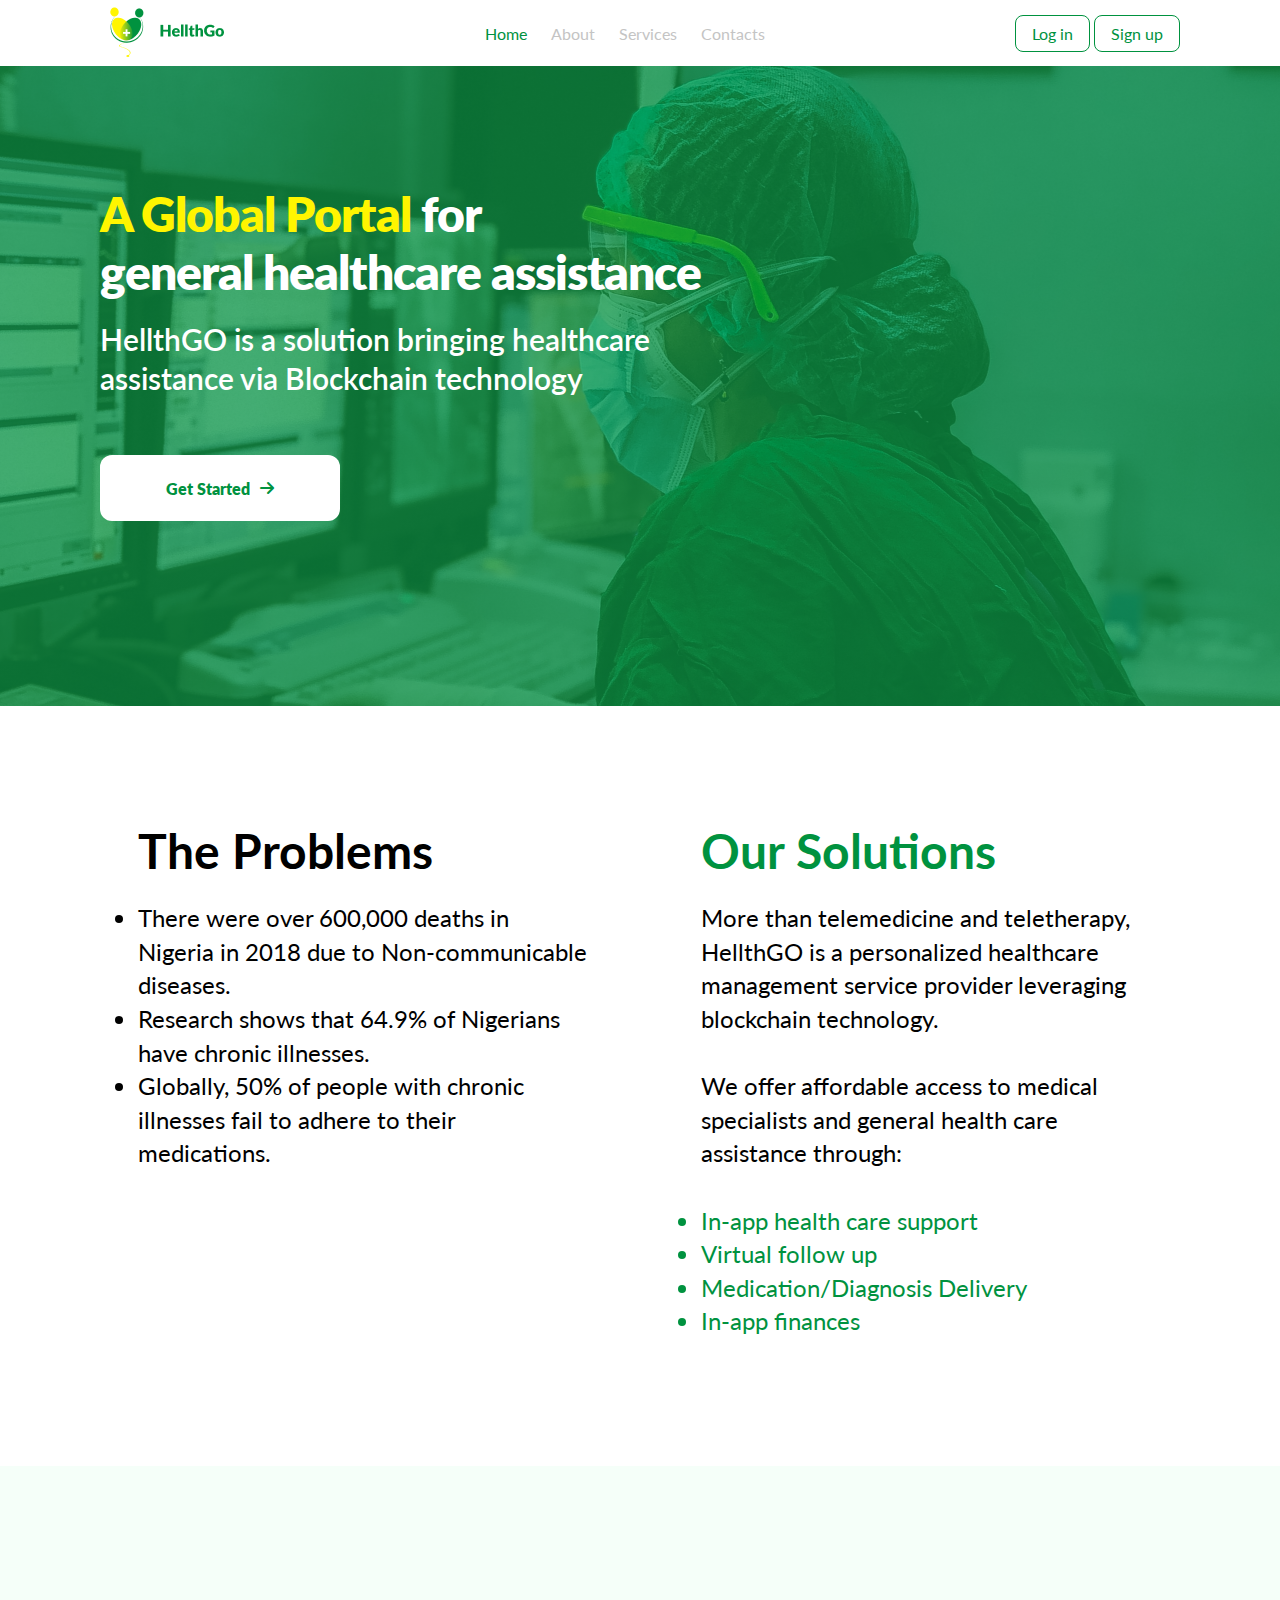
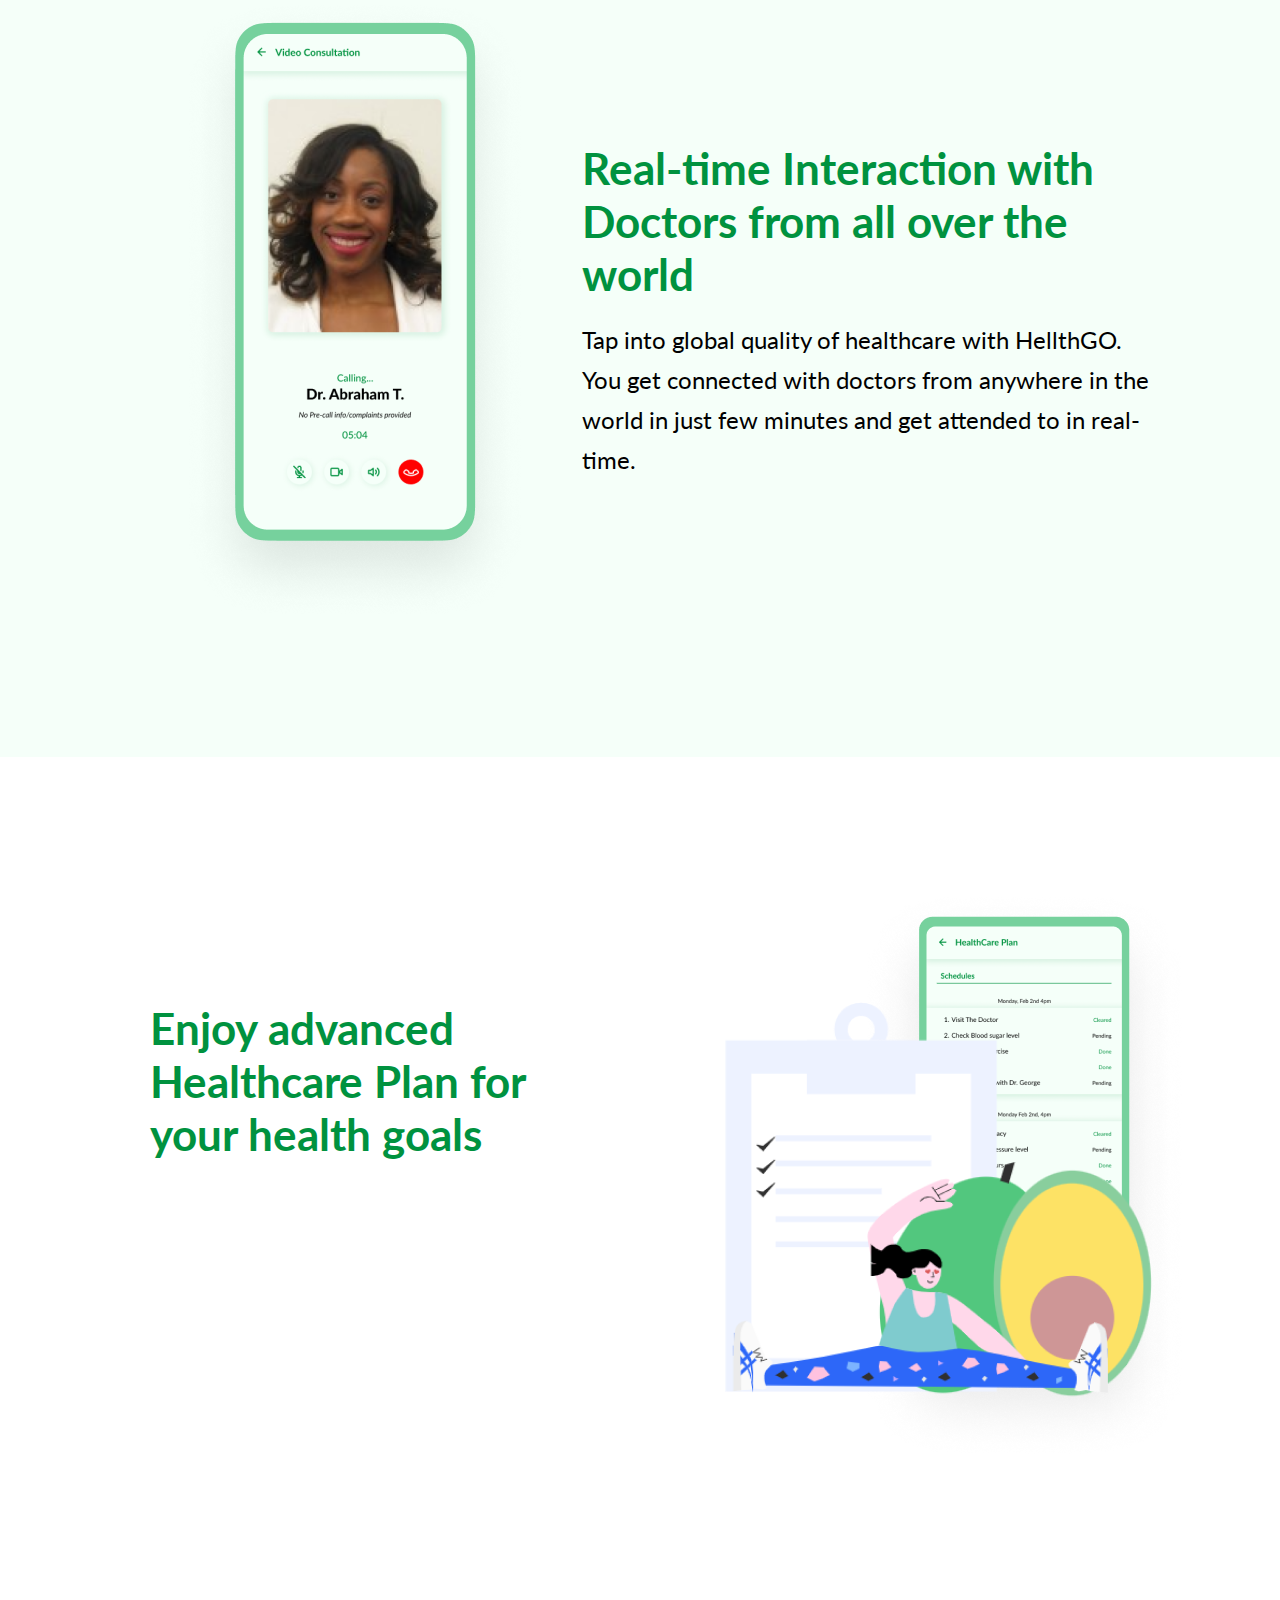
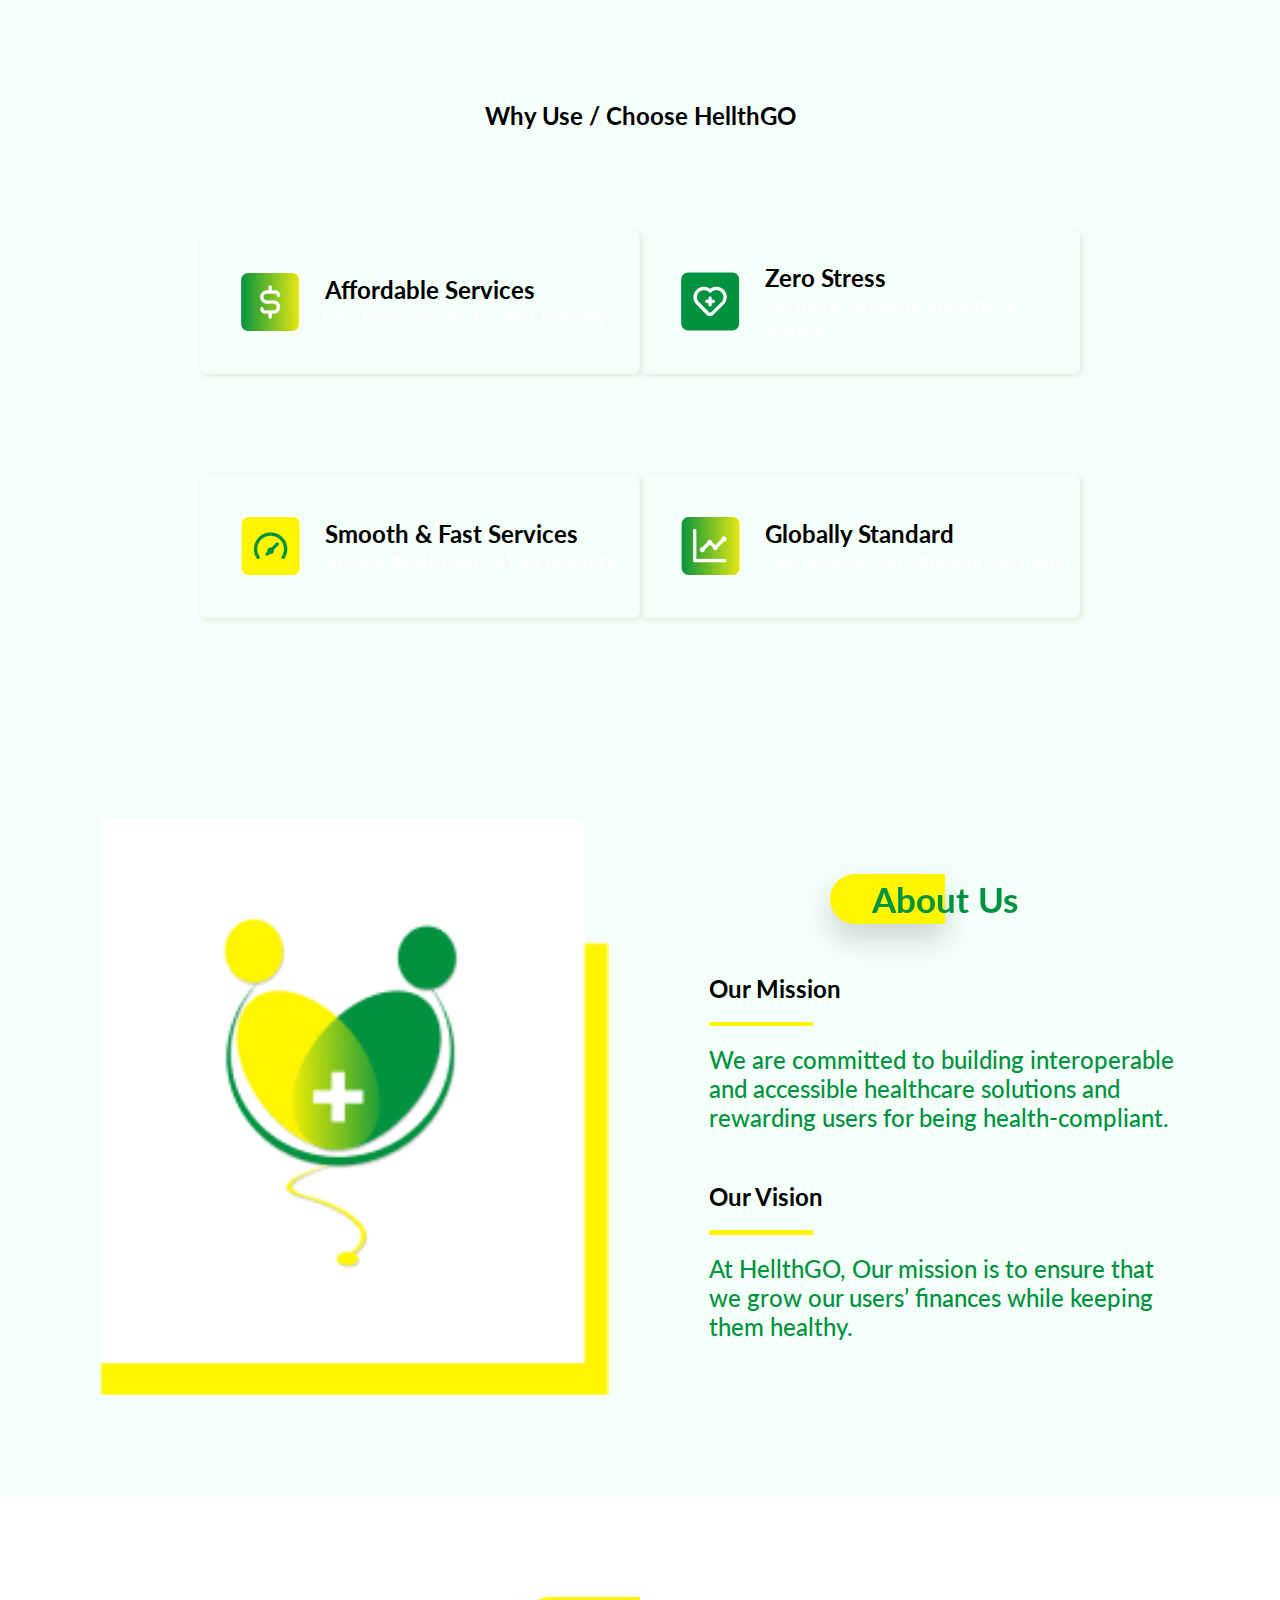
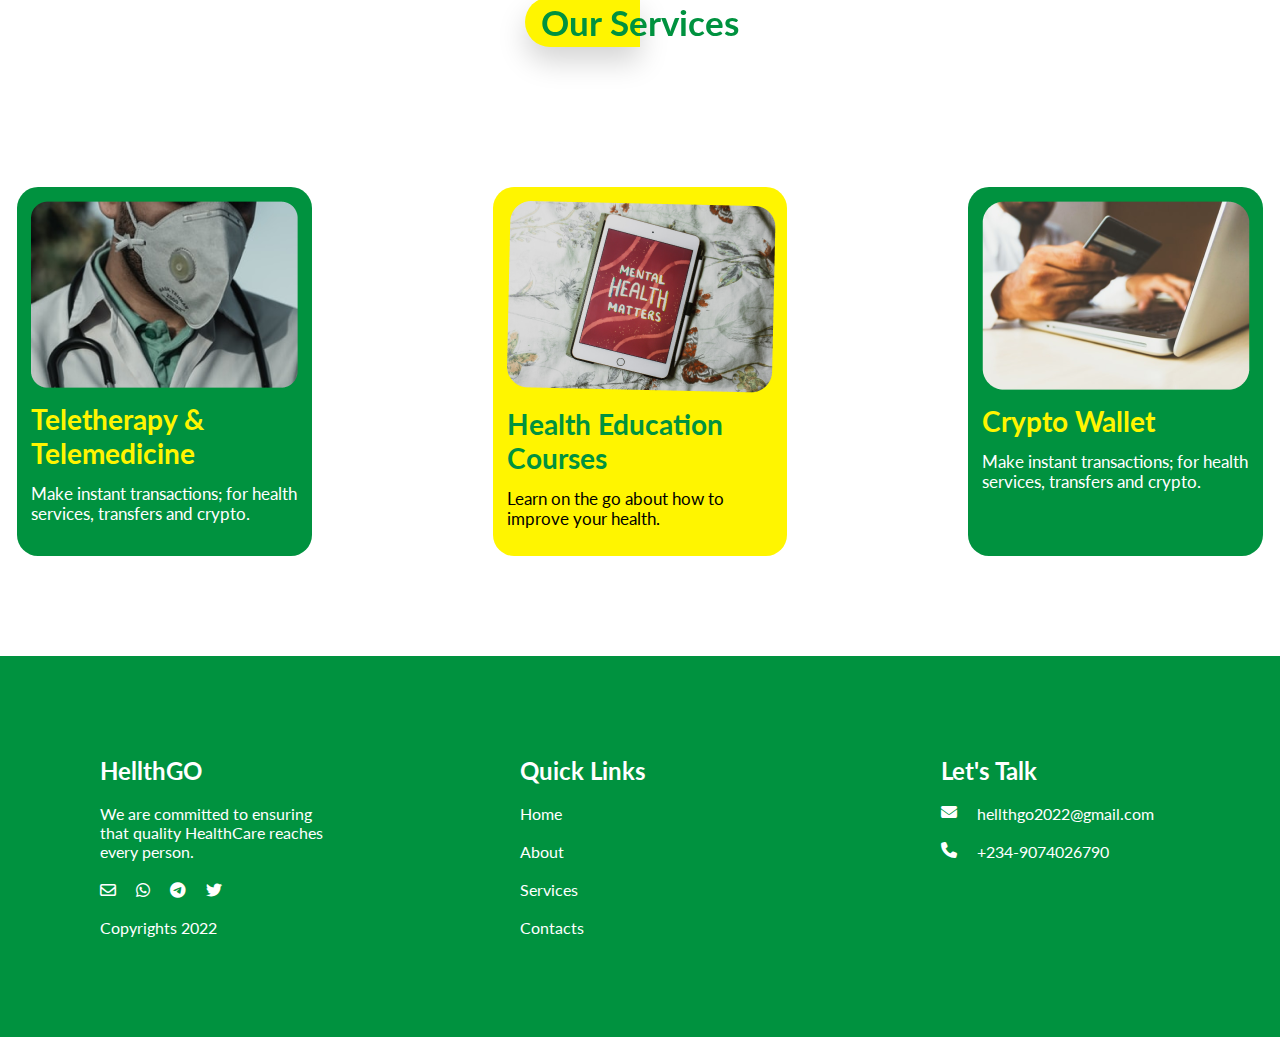
<file: index.html>
<!DOCTYPE html>
<html lang="en">

<head>
    <meta charset="UTF-8">
    <meta http-equiv="X-UA-Compatible" content="IE=edge">
    <meta name="viewport" content="width=device-width, initial-scale=1.0">
    <title>HellthGO</title>
    <link rel="preconnect" href="https://fonts.googleapis.com">
    <link rel="preconnect" href="https://fonts.gstatic.com" crossorigin>
    <link href="https://fonts.googleapis.com/css2?family=Lato&display=swap" rel="stylesheet">
    <link rel="stylesheet" href="https://cdnjs.cloudflare.com/ajax/libs/font-awesome/6.1.1/css/all.min.css">
    <link rel="stylesheet" href="style.css">
</head>

<body>
    <!-- NAVBAR -->
    <header>
        <section class="navbar">
            <nav>
                <a href="#" class="logo"><img src="./images/logowt.png"></a>
                <ul>
                    <li><a href="index.html" class="active">Home</a></li>
                    <li><a href="about.html">About</a></li>
                    <li><a href="#our-services">Services</a></li>
                    <li><a href="#contacts">Contacts</a></li>
                </ul>

                <div>
                    <a href="#" class="btn">Log in</a>
                    <a href="#" class="btn">Sign up</a>
                </div>
            </nav>
        </section>
    </header>
    <!-- BANNER -->
    <section class="banner">
        <div class="container">
            <h1 style="color: #fff;"><span style="color: #FFF500;;">A Global Portal </span>for <br>general healthcare
                assistance</h1><br>
            <p class="up">
                HellthGO is a solution bringing healthcare <br>
                assistance via Blockchain technology
            </p><br><br><br>
            <a href="#" class="active get-started">Get Started <i class="fa fa-arrow-right"></i></a>
        </div>
    </section>

    <section class="">
        <div class="row">
            <div class="col50">
                <h1 style="color: #000;">The Problems</h1><br>
                <div>
                    <li>There were over 600,000 deaths in Nigeria in 2018 due to Non-communicable diseases.</li>
                    <li>Research shows that 64.9% of Nigerians have chronic illnesses.</li>
                    <li>Globally, 50% of people with chronic illnesses fail to adhere to their medications.</li>
                </div>
            </div>
            <div class="col50">
                <h1 style="color: #00923F;">Our Solutions</h1><br>
                <p style="color: #000;">More than telemedicine and teletherapy, HellthGO is a personalized healthcare
                    management service provider leveraging blockchain technology.</p><br>
                <p style="color: #000;">We offer affordable access to medical specialists and general health care
                    assistance through:</p><br>
                <div style="color: #00923F; ">
                    <li>In-app health care support</li>
                    <li>Virtual follow up</li>
                    <li>Medication/Diagnosis Delivery</li>
                    <li>In-app finances</li>
                </div>
            </div>
        </div>
    </section>

    <div class="">
        <section class="row" style="background: #F5FFF9;">
            <div class="row-section">
                <div class="phone">
                    <img src="./images/videocall.png" alt="">
                </div>
                <div style="padding-left: 50px;">
                    <h2>
                        Real-time Interaction with Doctors from all over the world
                    </h2><br>
                    <p style="color: #000;">
                        Tap into global quality of healthcare with HellthGO. You get connected with doctors from
                        anywhere in the world in just few minutes and get attended to in real-time.
                    </p>
                </div>
            </div>
        </section>
        <section class="row row-section enjoy">
            <div class="col50" style="padding-left: 100px;">
                <h2>
                    Enjoy advanced Healthcare Plan for your health goals
                </h2><br>
                <p>
                    Achieving your health goals and planning for your health is much more easier with our advanced
                    healthcare plan system.
                </p>
            </div>
            <div class="col50">
                <img class="phonex" src="./images/healthcare.png" alt="">
            </div>
        </section>
        <section style="background: #F5FFF9;" class="container">
            <h2 style="text-align: center;">Why Use / Choose HellthGO</h2>
            <div class="flex-container" style="padding: 50px;">
                <div class="flex-box">
                    <div class="flex flex-row">
                        <img src="./images/dollar.png" alt="">
                        <div style="padding-left: 24px;">
                            <h2>Affordable Services</h2>
                            <p style="font-weight: 400; font-size: 20px; line-height: 24px;">
                                Our services are budget friendly
                            </p>
                        </div>
                    </div>
                    <div class="flex flex-row">
                        <img src="./images/love.png" alt="">
                        <div style="padding-left: 24px;">
                            <h2>Zero Stress</h2>
                            <p style="font-weight: 400; font-size: 20px; line-height: 24px;">
                                No more stressful queuing & waiting
                            </p>
                        </div>
                    </div>
                </div>
                <div class="flex-box">
                    <div class="flex flex-row">
                        <img src="./images/speed.png" alt="">
                        <div style="padding-left: 24px;">
                            <h2>Smooth & Fast Services</h2>
                            <p style="font-weight: 400; font-size: 20px; line-height: 24px;">
                                Instant healthcare & fast delivery
                            </p>
                        </div>
                    </div>
                    <div class="flex flex-row">
                        <img src="./images/graph.png" alt="">
                        <div style="padding-left: 24px;">
                            <h2>Globally Standard</h3>
                                <p style="font-weight: 400; font-size: 20px; line-height: 24px;">
                                    Our services are globally top notch
                                </p>
                        </div>
                    </div>
                </div>
            </div>
        </section>
    </div>
    <div>
        <section class="grid">
            <img class="grid-image" src="./images/big.png" alt="" style="width: 527px; height: 579.85px;">

            <div class="grid-col">
                <div id="container">
                    <span class="span">
                        <h2>About Us</h2>
                    </span>
                    <div class="curve">
                    </div>

                    <div class="plain">
                    </div>
                </div>
                <div style="padding-top: 50px;">
                    <h2 style="color: #000;">Our Mission</h2><br>
                    <div style="width: 103.73px;height: 4.29px;background: #FFF500;"></div><br>
                    <h3 style="color: #00923F; font-weight: 500;font-size: 24px;line-height: 29px;">We are committed to
                        building interoperable and accessible healthcare solutions and rewarding users for being
                        health-compliant. </h3>
                </div>
                <div style="padding-top: 50px;">
                    <h2 style="color: #000;">Our Vision</h2><br>
                    <div style="width: 103.73px;height: 4.29px;background: #FFF500;"></div><br>
                    <h3 style="color: #00923F;font-weight: 500;font-size: 24px;line-height: 29px;">At HellthGO, Our
                        mission is to ensure that we grow our users’ finances while keeping them healthy.</h3>
                </div>
            </div>
        </section>
    </div>

    <div>
        <section id="our-services" class="container">
            <div style="display: flex; align-items: center; justify-content: center; padding-bottom: 140px;">
                <div id="container">
                    <span class="span">
                        <h2>Our Services</h2>
                    </span>
                    <div class="curve">
                    </div>

                    <div class="plain">
                    </div>
                </div>
            </div>
            <div class="service-grid">
                <div class="service-grid-box">
                    <img src="./images/teletherapy.png" alt="">
                    <p style="font-weight: 700;font-size: 28.0608px;line-height: 34px;color: #FFF500;">
                        Teletherapy & Telemedicine
                    </p>
                    <p
                        style="font-weight: 400;font-size: 16.8365px;line-height: 20px;color: #FFFFFF;flex: none;order: 2;align-self: stretch;flex-grow: 0;">
                        Make instant transactions; for health services, transfers and crypto.
                    </p>
                </div>
                <div class="service-grid-box" style="background: #FFF500;">
                    <img src="./images/HECourses.png" alt="">
                    <p style="font-weight: 700;font-size: 28.0608px;line-height: 34px;color: #00923F;">
                        Health Education Courses
                    </p>
                    <p
                        style="font-weight: 400;font-size: 16.8365px;line-height: 20px;color: #000;flex: none;order: 2;align-self: stretch;flex-grow: 0;">
                        Learn on the go about how to improve your health.
                    </p>
                </div>
                <div class="service-grid-box">
                    <img src="./images/cryptowallet.png" alt="">
                    <p style="font-weight: 700;font-size: 28.0608px;line-height: 34px;color: #FFF500;">
                        Crypto Wallet
                    </p>
                    <p
                        style="font-weight: 400;font-size: 16.8365px;line-height: 20px;color: #FFFFFF;flex: none;order: 2;align-self: stretch;flex-grow: 0;">
                        Make instant transactions; for health services, transfers and crypto.
                    </p>
                </div>
            </div>
        </section>
    </div>

    <footer style="background: #00923F;" id="contacts">
        <div class="container">
            <div class="footer-grid">
                <div class="footer-frame">
                    <h2>HellthGO</h2><br>
                    <p>We are committed to ensuring that quality HealthCare reaches every person.</p><br>
                    <div class="social">
                        <a href="mailto:hellthgo2022@gmail.com" style="color: #fff;"><i
                                class="fa-regular fa-envelope"></i></a>
                        <a href="https://wa.me/234/" style="color: #fff;"><i class="fa-brands fa-whatsapp"></i></a>
                        <a href="https://t.me/officialhellthgo" style="color: #fff;"><i
                                class="fa-brands fa-telegram"></i></a>
                        <a href="https://twitter.com/hellthgo_hq/" style="color: #fff;"><i
                                class="fa-brands fa-twitter"></i></a>
                    </div><br>
                    <p>Copyrights 2022</p>
                </div>
                <div class="footer-frame">
                    <h2>Quick Links</h2><br>
                    <div><a href="./index.html" style="color: #fff;">Home</a></div><br>
                    <div><a href="./about.html" style="color: #fff;">About</a></div><br>
                    <div><a href="#our-services" style="color: #fff;">Services</a></div><br>
                    <div><a href="#contacts" style="color: #fff;">Contacts</a></div>
                </div>
                <div class="footer-frame">
                    <h2>Let's Talk</h2><br>
                    <div style="display: flex; gap: 20px;"><i class="fa-solid fa-envelope"></i>
                        <p>hellthgo2022@gmail.com</p>
                    </div><br>
                    <div style="display: flex; gap: 20px;"><i class="fa-solid fa-phone"></i>
                        <p>+234-9074026790</p>
                    </div>
                </div>
            </div>
        </div>
    </footer>
</body>

</html>
</file>
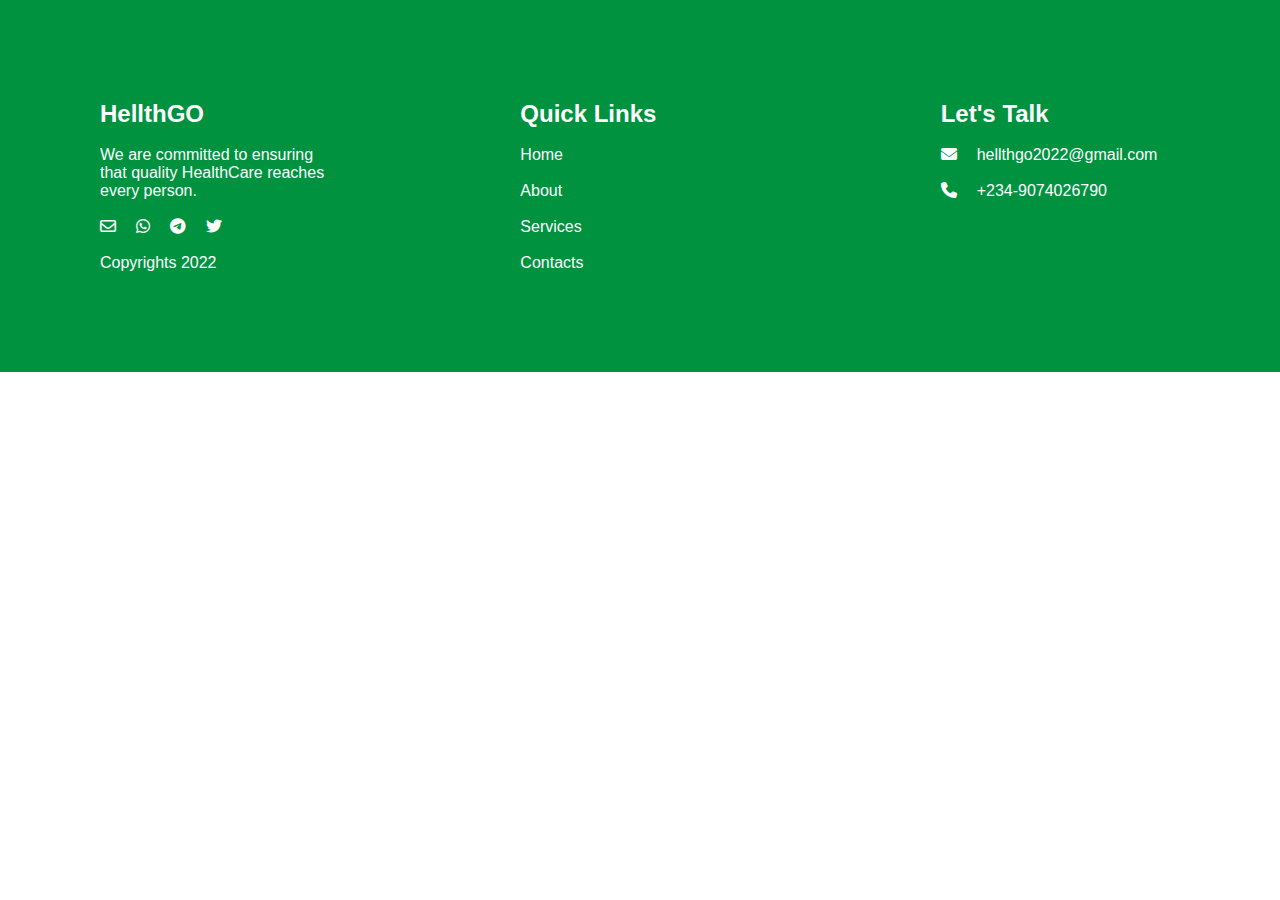
<file: footer.html>
<!DOCTYPE html>
<html lang="en">
<head>
    <link rel="stylesheet" href="style.css">
    <link rel="stylesheet" href="https://cdnjs.cloudflare.com/ajax/libs/font-awesome/6.1.1/css/all.min.css">
</head>
<body>
    <footer style="background: #00923F;" id="contacts">
        <div class="container">
            <div class="footer-grid">
                <div class="footer-frame">
                    <h2>HellthGO</h2><br>
                    <p>We are committed to ensuring that quality HealthCare reaches every person.</p><br>
                    <div class="social">
                        <a href="" style="color: #fff;"><i class="fa-regular fa-envelope"></i></a>
                        <a href="" style="color: #fff;"><i class="fa-brands fa-whatsapp"></i></a>
                        <a href="" style="color: #fff;"><i class="fa-brands fa-telegram"></i></a>
                        <a href="" style="color: #fff;"><i class="fa-brands fa-twitter"></i></a>
                    </div><br>
                    <p>Copyrights 2022</p>
                </div>
                <div class="footer-frame">
                    <h2>Quick Links</h2><br>
                    <div><a href="#" style="color: #fff;">Home</a></div><br>
                    <div><a href="#" style="color: #fff;">About</a></div><br>
                    <div><a href="#our-services" style="color: #fff;">Services</a></div><br>
                    <div><a href="#contacts" style="color: #fff;">Contacts</a></div>
                </div>
                <div class="footer-frame">
                    <h2>Let's Talk</h2><br>
                    <div style="display: flex; gap: 20px;"><i class="fa-solid fa-envelope"></i>
                        <p>hellthgo2022@gmail.com</p>
                    </div><br>
                    <div style="display: flex; gap: 20px;"><i class="fa-solid fa-phone"></i>
                        <p>+234-9074026790</p>
                    </div>
                </div>
            </div>
        </div>
    </footer>
</body>
</html>
</file>
<file: style.css>
* {
  box-sizing: border-box;
  margin: 0;
  padding: 0;
  font-family: "Lato", sans-serif;
}
.header {
  width: 100%;
}
nav {
  display: flex;
  align-items: center;
  justify-content: space-between;
  padding: 5px 100px;
  gap: 116px;
  width: 100%;
  position: fixed;
  background: #fff;
}
nav ul li {
  display: inline-block;
  list-style: none;
  margin: 10px;
}
nav ul li a {
  color: #c4c4c4;
  text-decoration: none;
}
.btn {
  padding: 8px 16px;
  gap: 10px;
  height: 35px;
  border: 1px solid #00923f;
  border-radius: 8px;
  background: #fff;
  color: #00923f;
}
a {
  text-decoration: none;
  color: #c4c4c4;
}
nav ul li a:hover {
  color: #00923f;
  transition: 0.5s;
}
nav ul li a.active {
  color: #00923f;
}

.banner {
  display: flex;
  flex-direction: column;
  justify-content: space-around;
  width: 100%;
  height: 706px;
  left: -0.29px;
  top: 63px;
  background: linear-gradient(
      to right,
      rgba(0, 146, 63, 0.7),
      rgba(0, 146, 63, 0.7)
    ),
    url("./images/home.png") no-repeat center / cover;
}
.container {
  padding: 100px;
}
.container h1 {
  font-weight: 800;
  font-size: 48px;
  line-height: 58px;
  letter-spacing: -0.02em;
}
.up {
  font-weight: 600;
  font-size: 30px;
  line-height: 130%;
  color: #fff;
}
.get-started {
  display: flex;
  width: 240px;
  height: 66px;
  justify-content: center;
  align-items: center;
  background: #fff;
  color: #00923f;
  border-radius: 12px;
  padding: 16px 35px;
  gap: 10px;
  font-weight: 800;
}
.row {
  width: 100%;
  display: flex;
  justify-content: space-between;
  padding: 10%;
}
.row .col50 {
  width: 45%;
  padding-left: 10px;
  font-weight: 400;
  font-size: 24px;
  line-height: 140.5%;
}
.row-section {
  display: flex;
  align-items: center;
  justify-content: space-between;
  padding-left: 50px;
}
.row-section h2 {
  font-weight: 700;
  font-size: 44px;
  line-height: 53px;
  color: #00923f;
}
.row-section p {
  font-weight: 400;
  font-size: 24px;
  line-height: 40px;
}
.flex {
  display: flex;
  align-items: center;
}
.flex-row {
  width: 500px;
  height: 144px;
  left: 13.15px;
  top: 0px;
  box-shadow: 2px 2px 4px 1px rgba(9, 54, 28, 0.08);
  border-radius: 7px;
  padding-left: 40px;
}
.flex-box {
  display: flex;
  justify-content: space-between;
  padding: 50px;
}

.grid {
  display: flex;
  background: #f5fff9;
  padding: 0px 0px 100px 100px;
}
.grid-col {
  display: flex;
  flex-direction: column;
  justify-content: center;
  padding: 0px 100px 0px 100px;
}
.xela-bg {
  width: 212px;
}

#container {
  margin: 0 auto;
  width: 230px;
  height: 50px;
  position: relative;
}
.curve {
  background: #fff500;
  width: 50%;
  height: 50px;
  float: left;
  border-radius: 54.5122px 0px 0px 54.5122px;
  box-shadow: 0px 14.5366px 29.0732px rgba(0, 0, 0, 0.17);
}

.plain {
  height: 50px;
  background: transparent;
  overflow: hidden;
}

.span h2 {
  display: block;
  position: absolute;
  font-size: 35px;
  font-weight: bolder;
  height: 43px;
  margin-left: auto;
  margin-right: auto;
  left: 0;
  right: 0;
  color: #00923f;
  text-align: center;
  line-height: 50px;
}

.service-grid {
  display: flex;
  flex-direction: row;
  align-items: flex-end;
  justify-content: center;
  gap: 181px;
}
.service-grid-box {
  display: flex;
  flex-direction: column;
  align-items: flex-start;
  padding: 14.0304px;
  gap: 14.03px;
  width: 294.64px;
  height: 369px;
  background: #00923f;
  border-radius: 21.0456px;
}
.footer-grid {
  display: flex;
  flex-direction: row;
  justify-content: space-around;
  gap: 181px;
}
.footer-grid h2,
p {
  color: #fff;
}
.footer-frame {
  width: 300px;
  color: #fff;
}
.social {
  display: flex;
  gap: 20px;
}

/*== ABOUT ==*/
.what-we-do {
  padding: 100px;
  background: #00923f;
}
.what {
  display: flex;
  align-items: center;
  justify-content: center;
  padding-bottom: 50px;
}
.what-we-do .what-flex {
  display: flex;
  gap: 100px;
  font-weight: 400;
  font-size: 24px;
  line-height: 48px;
  text-align: justify;
}
.who-are-we {
  padding: 100px;
  display: flex;
  flex-direction: column;
  align-items: center;
}
.who-are-we p {
  font-weight: 400;
  font-size: 20px;
  line-height: 48px;
  text-align: center;
  color: #000;
}
.album {
  display: flex;
  flex-direction: row;
  align-items: center;
  padding: 0px;
  gap: 71px;
}
.profile {
  display: flex;
  flex-direction: column;
  align-items: center;
  padding: 0px;
  gap: 28px;
  width: 191px;
  height: 308px;
}
.picture {
  width: 180px;
  height: 180px;
  background: #d9d9d9;
  border-radius: 12px;
}
.details {
  display: flex;
  flex-direction: column;
  align-items: center;
  font-weight: 600;
  font-size: 20px;
  line-height: 24px;
}
.commitment {
  padding: 100px;
  background: #f5fff9;
  display: flex;
  flex-direction: column;
  align-items: center;
}
.commitment p {
  font-weight: 400;
  font-size: 20px;
  line-height: 48px;
  text-align: center;
  color: #000;
}
.commit-img {
  display: flex;
  flex-direction: row;
  padding: 0px;
  gap: 92px;
  width: 1076px;
  height: 200px;
}

/* RESPONSIVE */
@media (max-width: 700px) {
  .container h1 {
    font-weight: 800;
    font-size: 24px;
    line-height: 29px;
    text-align: center;
    letter-spacing: -0.02em;
  }
  .up {
    font-weight: 600;
    font-size: 12px;
    line-height: 130%;
    text-align: center;
  }
  .get-started {
    width: 113px;
    height: 33px;
    padding: 8px 12px;

    font-size: 12px;
    line-height: 14px;
  }
  .container {
    padding: 10%;
    display: flex;
    justify-content: center;
    align-items: center;
    flex-direction: column;
  }
  .banner {
    width: 100%;
    height: 400px;
    background: linear-gradient(
        76.98deg,
        rgba(0, 146, 63, 0.7) 43.91%,
        rgba(255, 245, 0, 0.7) 88.23%
      ),
      url("./images/home.png") no-repeat center / cover;
  }
}
@media (max-width: 700px) {
  .row {
    display: flex;
    flex-direction: column;
    gap: 50px;
  }
  .row .col50 {
    width: 100%;
    padding-left: 10px;
    font-weight: 400;
    font-size: 14px;
    line-height: 140.5%;
  }
  .row-section {
    display: flex;
    flex-direction: column-reverse;
    justify-content: center;
    align-items: center;
    padding-left: 0px;
    width: 100%;
  }
  .phone {
    width: 200px;
    height: 430px;
  }
  .row-section h2 {
    font-weight: 700;
    font-size: 24px;
    line-height: 29px;
    text-align: center;
  }
  .row-section p {
    font-weight: 400;
    font-size: 16px;
    line-height: 24px;
    text-align: center;
    color: #000;
  }
  .phonex {
    width: 315px;
    height: 330px;
  }
  .grid {
    display: flex;
    flex-direction: column;
    justify-content: center;
    align-items: center;
    gap: 50px;
  }
  .grid-img {
    width: 108.89px;
    height: 237.76px;
  }
  .grid-col {
    padding: 0px;
  }
  .enjoy {
    display: flex;
    flex-direction: column;
  }
}

/*
.nav-links ul li{
        display: block;
    }
    .nav-links ul li a{
        color: #00923F;
    }
.btn{
        display: flex;
        padding-left: 10px;
        border: 0px;
        background: none;
        color: #00923F
    }
    
    .nav-links{
        
        height: 360px;
        width: 100px;
        top: 0;
        right: 0;
        text-align: left;
        z-index: 2;
    }
*/
</file>
